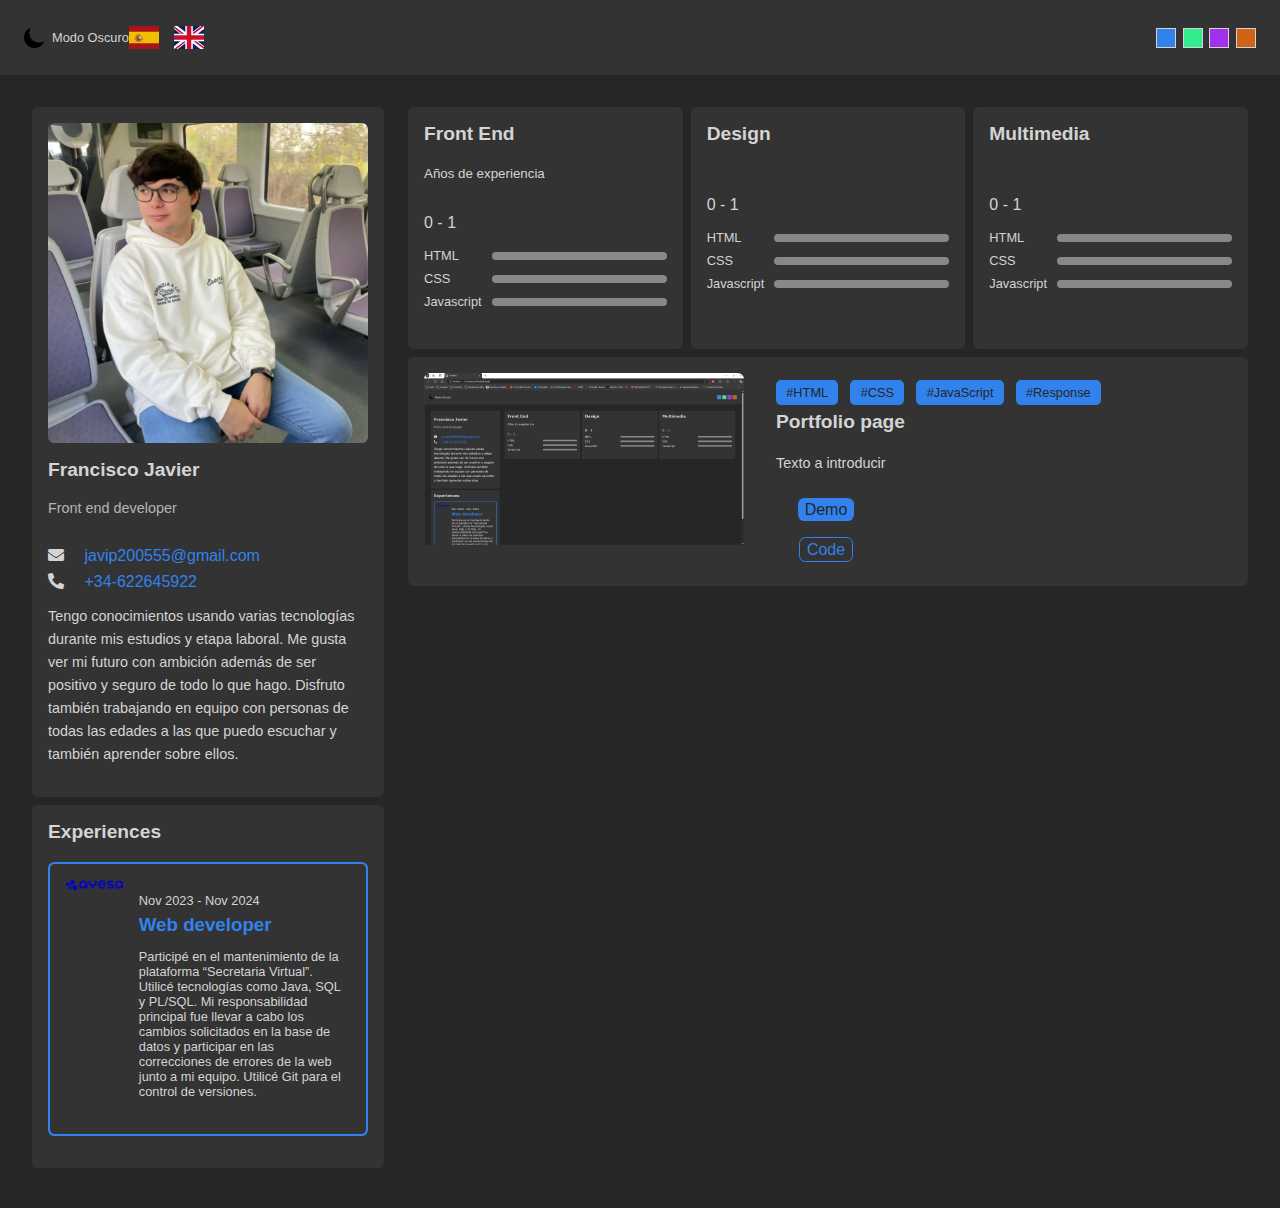
<file: index.html>
<!DOCTYPE html>
<html lang="en">
    <head>
     <meta charset="UTF-8" />
     <meta http-equiv="X-UA-Compatible" content="IE=edge" />
     <meta name="viewport" content="width=device-width,initial-scale=1.0" />
     <link rel="stylesheet" href="https://cdnjs.cloudflare.com/ajax/libs/font-awesome/5.15.4/css/all.min.css" />
     <link rel="stylesheet" href="css/styles.css" />
     <title>Portfolio</title> 
    </head> 
    <body class="dark">
        <header id="--header" class="header">
            <div class="switches">
                <div id="toggle-icon" class="toggle-theme">
                    <img id="toggle-image" src="assets/icons/moon.png" alt="icon theme"
                    class="toggle-theme__icon" />
                    <p id="toggle-text" class="toggle-theme__text">Modo Oscuro</p>
                </div>
                <div id="flags" class="flags">
                    <div class="flags__item" data-language="es">
                        <img src="assets/icons/es.svg" alt="">
                    </div>
                    <div class="flags__item" data-language="en">
                        <img src="assets/icons/gb.svg" alt="">
                    </div>
                </div>
            </div>
            <div id="toggle-colors" class="colors">
                <div data-color="hsl(214, 84%, 56%)" class="colors__item colors__item--blue"></div>
                <div data-color="hsl(150, 84%, 56%)" class="colors__item colors__item--green"></div>
                <div data-color="hsl(276, 84%, 56%)" class="colors__item colors__item--purple"></div>
                <div data-color="hsl(25, 81%, 45%)" class="colors__item colors__item--orange"></div>
            </div>
        </header>
        <main class="main">
            <section class="column column--left">
             <!--PROFILE CARD-->  <!--Hay que aplicar el efecto de cardtext del js
             en el resto de texto para el modo claro
             MINUTO 8:36 DEL VIDEO-->
             <article class="card card--profile">
             <div class="card__image-container">
                <img src="assets/images/profile.JPEG" alt="">
             </div>
             <div class="card__header">
                 <h2 id="card__title" class="card__title">Francisco Javier</h2>
                 <p id="card__subtitle" class="card__subtitle" data-section="profile" data-value="rol">Front end developer</p>
             </div>
             <div class="card__body">
                <div class="card__link">
                    <i class="fas fa-envelope icon"></i>
                    <a href="mailto:javip200555@gmail.com">javip200555@gmail.com</a>
                </div>
                <div class="card__link">
                    <i class="fas fa-phone-alt icon"></i>
                    <a href="tel:622645922">+34-622645922</a>
                </div>
                <p id="card__text" class="card__text" data-section="profile" data-value="description"> Tengo conocimientos usando varias tecnologías durante mis
                    estudios y etapa laboral. Me gusta ver mi futuro con ambición
                    además de ser positivo y seguro de todo lo que hago. Disfruto
                    también trabajando en equipo con personas de todas las edades a
                    las que puedo escuchar y también aprender sobre ellos.</p>
             </div>
            </article>
            <article class="card card--experience">
                <h2 class="card__title">Experiences</h2>
                <div class="experience">
                    <img src="assets/images/ayesa.jpg" alt="logo" class="experience__image">
                    <div class="experience__info">
                        <p class="experience__time" data-section="experiences" data-value="first-job-dates">Nov 2023 - Nov 2024</p>
                        <h3 class="experience__job" data-section="experiences" data-value="first-job-title">Web developer</h3>
                        <p class="experience__description" data-section="experiences" data-value="first-job-description">Participé en el mantenimiento de la plataforma “Secretaria
                            Virtual”. Utilicé tecnologías como Java, SQL y PL/SQL. Mi
                            responsabilidad principal fue llevar a cabo los cambios
                            solicitados en la base de datos y participar en las correcciones
                            de errores de la web junto a mi equipo. Utilicé Git para el
                            control de versiones.</p>
                    </div>
                </div>
            </article>
            </section>
            <section class="column column--right">
                <article class="card">
                    <h2 class="card__title">Front End</h2>
                    <small>Años de experiencia</small>
                    <div class="skills"></div>
                    <div class="skills__header"></div>
                    <span class="skills__start-level">0</span>
                    <span>-</span>
                    <span class="skills__start-level">1</span>
                        <div class="skills">
                            <div class="skills__item">
                        <p id="skills__tech" class="skills__tech">HTML</p>
                                <div class="skills__bar skills__bar--80">
                                </div>
                            </div>
                                <div class="skills__item">
                        <p class="skills__tech">CSS</p>
                                <div class="skills__bar skills__bar--70">
                                </div>
                            </div>
                            <div class="skills__item">
                                <p class="skills__tech">Javascript</p>
                                        <div class="skills__bar skills__bar--50">
                                        </div>
                                    </div>
                        </div>
                </article>
                <article class="card">
                    <h2 class="card__title">Design</h2>
                    <div class="skills"></div>
                    <div class="skills__header"></div>
                    <span class="skills__start-level">0</span>
                    <span>-</span>
                    <span class="skills__start-level">1</span>
                        <div class="skills">
                            <div class="skills__item">
                        <p class="skills__tech">HTML</p>
                                <div class="skills__bar skills__bar--80">
                                </div>
                            </div>
                                <div class="skills__item">
                        <p class="skills__tech">CSS</p>
                                <div class="skills__bar skills__bar--70">
                                </div>
                            </div>
                            <div class="skills__item">
                                <p class="skills__tech">Javascript</p>
                                        <div class="skills__bar skills__bar--50">
                                        </div>
                                    </div>
                        </div>
                </article>
                <article class="card">
                    <h2 class="card__title">Multimedia</h2>
                    <div class="skills"></div>
                    <div class="skills__header"></div>
                    <span class="skills__start-level">0</span>
                    <span>-</span>
                    <span class="skills__start-level">1</span>
                        <div class="skills">
                            <div class="skills__item">
                        <p class="skills__tech">HTML</p>
                                <div class="skills__bar skills__bar--80">
                                </div>
                            </div>
                                <div class="skills__item">
                        <p class="skills__tech">CSS</p>
                                <div class="skills__bar skills__bar--70">
                                </div>
                            </div>
                            <div class="skills__item">
                                <p class="skills__tech">Javascript</p>
                                        <div class="skills__bar skills__bar--50">
                                        </div>
                                    </div>
                        </div>
                </article>
                <article class="card card--project">
                    <div class="class card__image-container">
                        <img src="assets/images/Portfolio_project.png" alt="Portfolio page"
                        class="card__image">
                    </div>
                    <div class="project">
                        <div class="project__tags">
                            <span class="project__tag">#HTML</span>
                            <span class="project__tag">#CSS</span>
                            <span class="project__tag">#JavaScript</span>
                            <span class="project__tag">#Response</span>
                        </div>
                        <h2 class="card__title" data-section="projects" data-value="first-project-title">Portfolio page</h2>
                        <p class="card__text" data-section="projects" data-value="first-project-description">Texto a introducir</p>
                        <div class="button">
                            <a href="https://javieroliver-web.github.io/Portfolio/" class="button button--primary" target="_blank">Demo</a>
                            <a href="https://github.com/Javieroliver-web/Portfolio" class="button button--code" target="_blank">Code</a>
                        </div>
                    </div>
                </article>
            </section>
        </main>
        <script src="js/scripts.js"></script>
    </body>
</html>
</file>
<file: css/styles.css>
:root{
    --primary-color: hsl(214, 84%, 56%);
    --text-color: hsl(0, 0%, 90%);
    --bg-color: hsl(0, 0%, 90%);
    --bg-card-color: hsl(0, 0%, 98%);
    --border-radius: 0.4em;
    --transition: color 0.1s, background-color 0.2s ease-in-out;
    --skills-bar-length: 0%
}

* {
    box-sizing: border-box;
}

a{
    color: var(--primary-color);
    text-decoration: none;
}

img {
    max-width: 100%;
    display: block;
}

body {
    margin: 0;
    background-color: var(--bg-color);
    color: var(--text-color);
    transition: var(--transition);
    font-family: Verdana, Geneva, Tahoma, sans-serif;
}

body.dark {
    --text-color: hsl(0, 0%, 83%);
    --bg-color: hsl(0, 0%, 15%);
    --bg-card-color: hsl(0, 0%, 20%);
}

.header{
    display: flex;
    align-items: center;
    justify-content: space-between;
    height: 75px;
    padding: 0 1.5em;
    background-color: var(--bg-card-color);
    transition: var(--transition);
}

.switches {
    display: flex;
    align-items: center;
    justify-content: space-between;
}

.toggle-theme{
    display: flex;
    align-items: center;
    justify-content: center;
    cursor: pointer;
}

.toggle-theme__icon {
    margin-right: 0.5em;
    width: 20px;
}

.toggle-theme__text {
    font-size: 0.8rem;
}

.flags{
    width: 75px;
    display: flex;
    align-items: center;
    justify-content: space-between;
}

.flags__item{
    width: 30px;
}

.flags__img {
    display: block;
    cursor: pointer;
}

.colors{
    display: flex;
    justify-content: space-between;
    align-items: center;
    height: 20px;
    width: 100px;
}

.colors__item {
    width: 20px;
    height: 20px;
    border: 1px solid var(--text-color);
    background-color: var(--primary-color);
    cursor: pointer;
}

.colors__item--blue {
    --primary-color: hsl(214, 84%, 56%);
}

.colors__item--green {
    --primary-color: hsl(150, 84%, 56%);
}

.colors__item--purple {
    --primary-color: hsl(276, 84%, 56%);
}

.colors__item--orange {
    --primary-color: hsl(25, 81%, 45%);
}

.title{
    text-align: center;
    color: var(--primary-color);
    transition: var(--transition);
}

.main{
    display: grid;
    padding: 2em;
    gap: 0.5em;
}

@media screen and (min-width:720px){
    .main{
        grid-template-columns: min-content 1fr;
    }
}

.column{
    display: grid;
    gap: 0.5em;
}

@media screen and (min-width:720px){
    .column{
        grid-template-columns: repeat(3, 1fr);
        grid-template-rows: repeat(3, min-content);
    }
}

.card{ 
    padding: 1em;
    background-color: var(--bg-card-color);
    border-radius: var(--border-radius);
}

.card__image-container{
    min-width: 320px;
    border-radius: var(--border-radius);
    overflow: hidden;
}

.card__header {
    padding: 1em 0;
}

.card__title {
    margin: 0;
    margin-bottom: 1em;
    font-size: 1.2rem;
}

.card__subtitle {
    font-size: 0.9rem;
    opacity: 0.8;
}

.card__link {
    margin-bottom: 0.5em;
}

.card__text {
    font-size: 0.9rem;
    line-height: 1.6;
}

@media screen and (min-width: 760px) {
    
    .card--project{
        display: grid;
        grid-template-columns: min-content 1fr;
        grid-column: 1 / -1;
    }
}

.skills{
    padding: 1em 0;
}

.skills__header {
    display: flex;
    justify-content: space-between;
    width: 175px;
    margin-left: auto;
}

.skills__tech {
    margin: 0;
    font-size: 0.8rem;
}

.skills__item{
    display: flex;
    align-items: center;
    justify-content: space-between;
    margin-bottom: 0.5em;
}

.skills__bar,
.skills__bar::after{
    position: relative;
    width: 175px;
    height: 8px;
    background-color: #888;
    border-radius: var(--border-radius);
    overflow: hidden;
}

.skills__bar::after{
    content: "";
    position: absolute;
    left: -175px;
    background-color: var(--primary-color);
    transition: var(--transition);
    animation: skills-bar-fill 2s ease-in-out forwards;
}

.skills__bar--10::after{
    --skills-bar-length: 10%
 }

.skills__bar--20::after{
    --skills-bar-length: 20%
 }

.skills__bar--30::after{
    --skills-bar-length: 30%
 }

.skills__bar--40::after{
    --skills-bar-length: 40%
 }

.skills__bar--50::after{
    --skills-bar-length: 50%
 }

.skills__bar--60::after{
    --skills-bar-length: 60%
 }

.skills__bar--70::after{
   --skills-bar-length: 70%
}

.skills__bar--80::after{
    --skills-bar-length: 80%
 }

 .skills__bar--90::after{
    --skills-bar-length: 90%
 }

 .skills__bar--100::after{
    --skills-bar-length: 100%
 }

.card--experience{
    grid-row-start: 2;
}

.experience{
    display: flex;
    align-items: start;
    margin-bottom: 1em;
    padding: 1em;
    border: 2px solid var(--primary-color);
    border-radius: var(--border-radius);
    transition: var(--transition);
    
}

.experience__image{
    align-items: flex-end;
    max-width: 20%;
    margin-right: 1em;
}

.experience__time{
    font-size: 0.8rem;
    margin-bottom: 0.5em;
}

.experience__job{
    margin: 0;
    margin-bottom: 0.5em;
    color: var(--primary-color);
    transition: var(--transition);
}

.experience__description{
    font-size: 0.8em;
    margin-bottom: 1.5em;
}

.project {
    position: relative;
}

@media screen and (min-width: 760px) {
    .project {
       margin-left: 2em;
    }
}

.project__tags{
    display: flex;
    justify-content: space-between;
    margin: 0.5em 0;
    font-size: 0.6rem;
    width: 275px;
}

@media screen and (min-width: 760px) {

    .project__tags{
        width: 325px;
        font-size: 0.8rem;
    }
}

.project__tag{
    padding: .4em .8em;
    border-radius: var(--border-radius);
    background-color: var(--primary-color);
    color: var(--bg-color);
    transition: var(--transition);
}

.buttons{
    display: flex;
    justify-content: space-between;
    width: 225px;
}

@media screen and (min-width: 760px) {
    .buttons {
        position: absolute;
        bottom: 1em;
    }
}

.button{
    width: 100px;
    line-height: 2.5;
    text-align: center;
    border-radius: var(--border-radius);
    transition: var(--transition);
}

.button--primary{
    padding: .2em .4em;
    background-color: var(--primary-color);
    color: var(--bg-color);
}

.button--code{
    padding: .2em .4em;
    background-color: transparent;
    border: 1px solid var(--primary-color);
    color: var(--primary-color);
}

.icon {
    margin-right: 1em;
}

@keyframes skills-bar-fill {
    to{
        transform: translateX(var(--skill-bar-length))
    }
}
</file>
